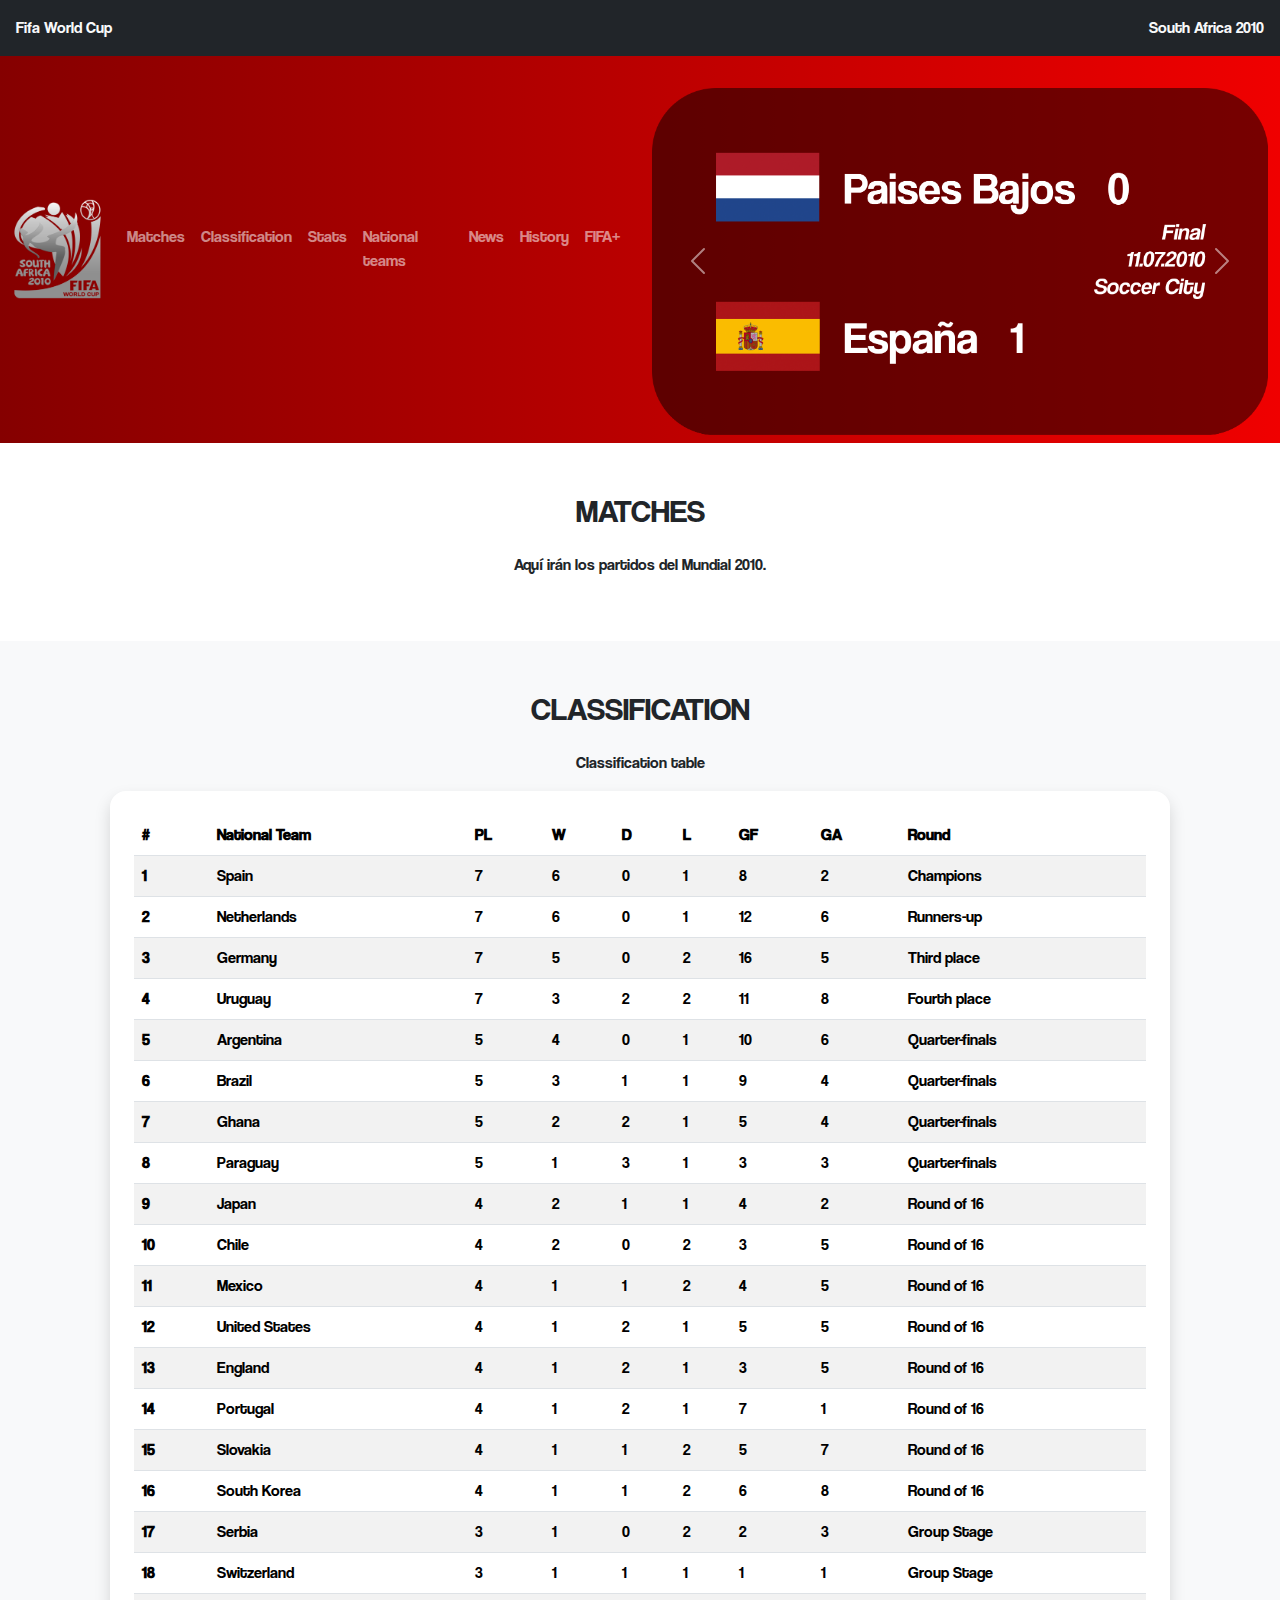
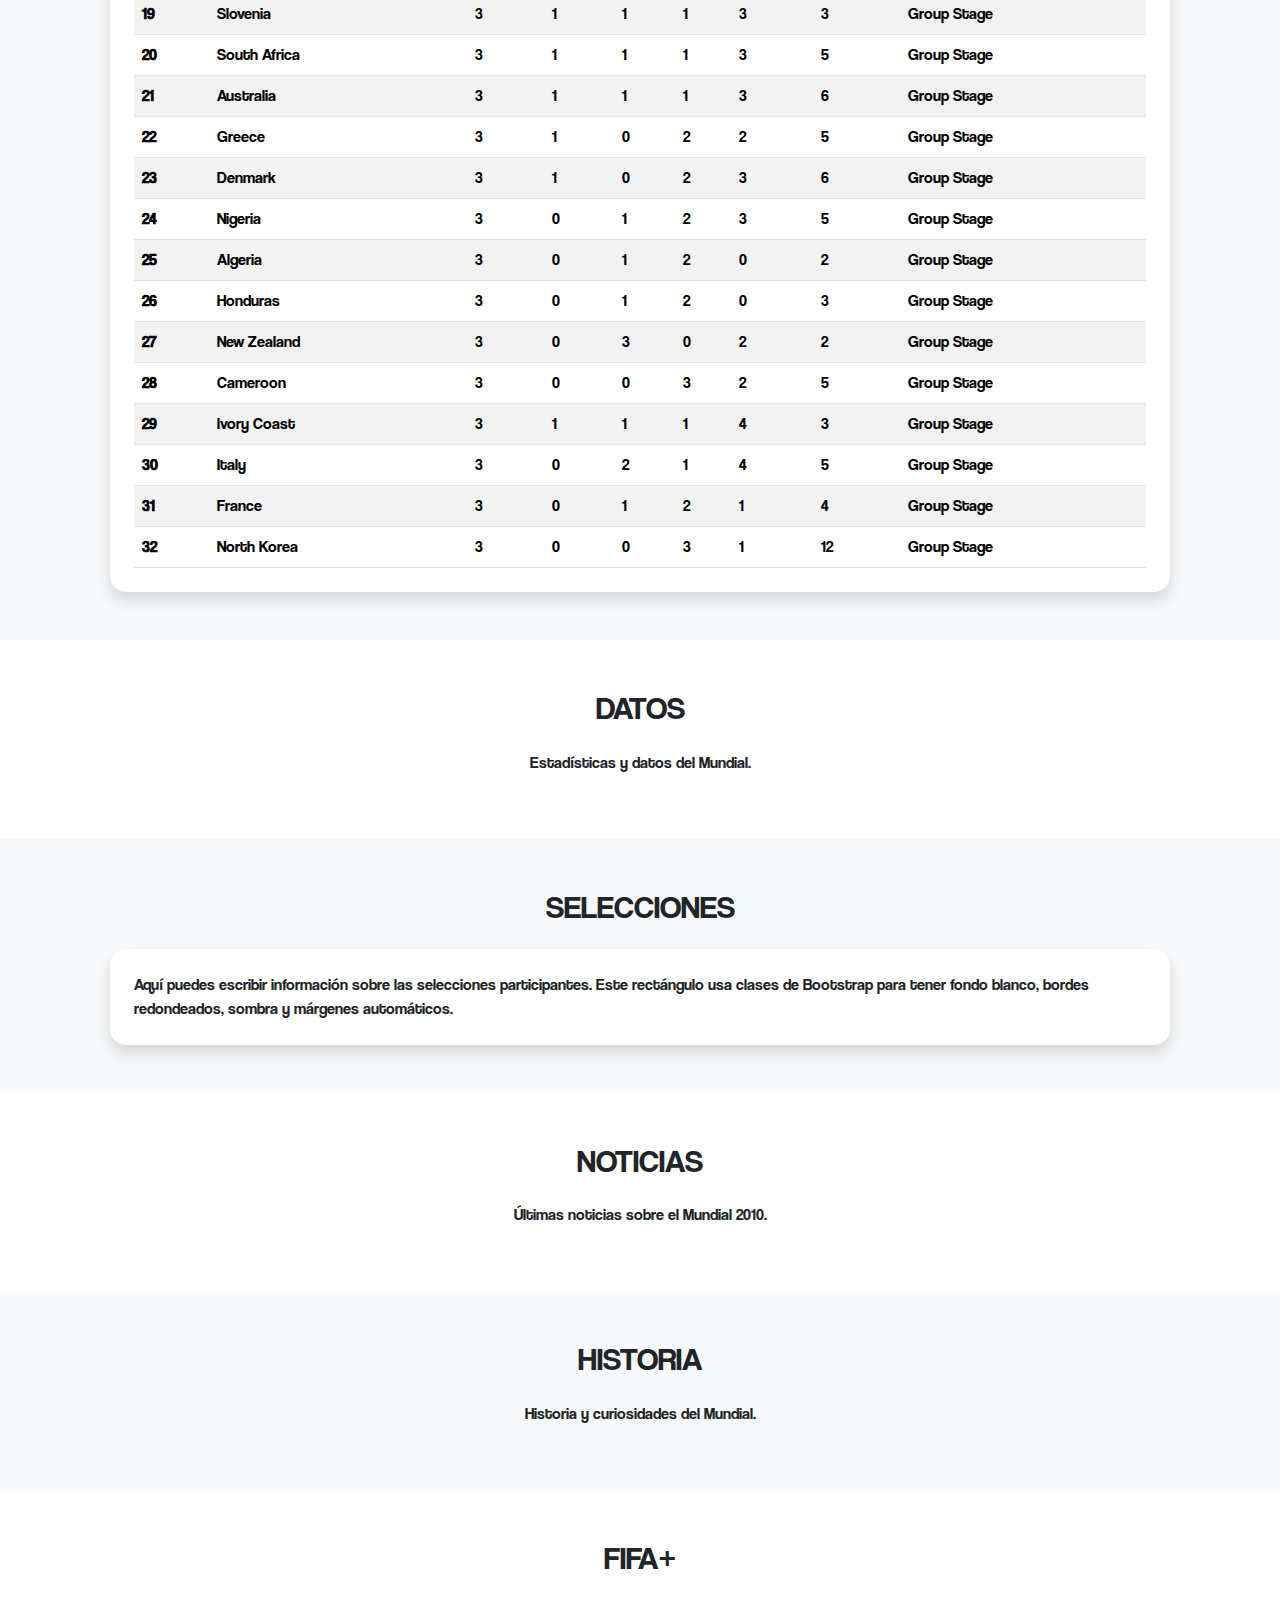
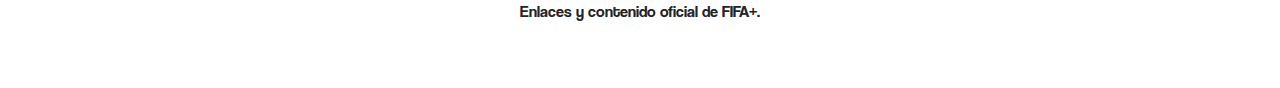
<file: index.html>
<!DOCTYPE html>
<html lang="es">
<head>
  <meta charset="UTF-8">
  <meta name="viewport" content="width=device-width, initial-scale=1.0">
  <title>Mundial 2010</title>

  <!-- CSS de Bootstrap -->
  <link href="https://cdn.jsdelivr.net/npm/bootstrap@5.3.3/dist/css/bootstrap.min.css" rel="stylesheet">

  <!-- CSS personalizado -->
  <link rel="stylesheet" href="Mundial2010.css">

  <!-- JS de Bootstrap -->
  <script src="https://cdn.jsdelivr.net/npm/bootstrap@5.3.3/dist/js/bootstrap.bundle.min.js"></script>
</head>
<body>

  <!-- HEADER -->
 <header class="d-flex justify-content-between align-items-center p-3 bg-dark text-light">
  <p class="mb-0">Fifa World Cup</p>
  <p class="mb-0">South Africa 2010</p>
</header>

  <section>
    <!-- Navbar fijo arriba -->
    <nav class="navbar navbar-expand-md navbar-dark bg-danger">
      <div class="container">
        <a class="navbar-brand" href="#">
          <img src="imagenes/logo2010.png" alt="Mundial 2010" height="100">
        </a>
        <button class="navbar-toggler" type="button" data-bs-toggle="collapse" data-bs-target="#navbarNav">
          <span class="navbar-toggler-icon"></span>
        </button>
        <div class="collapse navbar-collapse" id="navbarNav">
          <ul class="navbar-nav">
            <li class="nav-item"><a class="nav-link" href="#partidos">Matches</a></li>
            <li class="nav-item"><a class="nav-link" href="#clasificacion">Classification</a></li>
            <li class="nav-item"><a class="nav-link" href="#datos">Stats</a></li>
            <li class="nav-item"><a class="nav-link" href="#selecciones">National teams</a></li>
            <li class="nav-item"><a class="nav-link" href="#noticias">News</a></li>
            <li class="nav-item"><a class="nav-link" href="#historia">History</a></li>
            <li class="nav-item"><a class="nav-link" href="#fifa">FIFA+</a></li>
          </ul>
        </div>
      </div>
      <!-- Carrusel de imágenes -->
        <div class="container mt-4">
          <div class="d-flex align-items-center">
            <div id="headerCarousel" class="carousel slide" data-bs-ride="carousel">
              <div class="carousel-inner">
                <div class="carousel-item active">
                  <img src="./imagenes/partidos/partido 1.png" class="d-block w-100" alt="Sudáfrica 2010">
                </div>
                <div class="carousel-item">
                  <img src="./imagenes/partidos/partido 2.png" class="d-block w-100" alt="España Campeón">
                </div>
                <div class="carousel-item">
                  <img src="./imagenes/partidos/partido 3.png" class="d-block w-100" alt="Momentos del Mundial">
                </div>
              </div>
                  <!-- Controles -->
                <button class="carousel-control-prev" type="button" data-bs-target="#headerCarousel" data-bs-slide="prev">
                  <span class="carousel-control-prev-icon" aria-hidden="true"></span>
                  <span class="visually-hidden">Anterior</span>
                </button>
                <button class="carousel-control-next" type="button" data-bs-target="#headerCarousel" data-bs-slide="next">
                  <span class="carousel-control-next-icon" aria-hidden="true"></span>
                  <span class="visually-hidden">Siguiente</span>
                </button>
              </div>
          </div>
        </div>
    </nav>
  </section>
  <!-- Secciones de la página -->
  <section id="partidos" class="py-5">
    <div class="container">
      <h2 class="text-center mb-4">MATCHES</h2>
      <p class="text-center">Aquí irán los partidos del Mundial 2010.</p>
    </div>
  </section>

  <section id="clasificacion" class="py-5 bg-light">
  <div class="container">
    <h2 class="text-center mb-4">CLASSIFICATION</h2>
    <p class="text-center">Classification table</p>

    <!-- 🔴 Rectángulo con fondo, sombra y bordes redondeados -->
    <div class="bg-white rounded-4 shadow p-4 mx-auto" style="max-width: 95%;">
      <table class="table table-striped table-hover mb-0">
        <thead>
          <tr>
            <th scope="col">#</th>
            <th scope="col">National Team</th>
            <th scope="col">PL</th>
            <th scope="col">W</th>
            <th scope="col">D</th>
            <th scope="col">L</th>
            <th scope="col">GF</th>
            <th scope="col">GA</th>
            <th scope="col">Round</th>
          </tr>
        </thead>
        <tbody>
          <tr><th>1</th><td>Spain</td><td>7</td><td>6</td><td>0</td><td>1</td><td>8</td><td>2</td><td>Champions</td></tr>
          <tr><th>2</th><td>Netherlands</td><td>7</td><td>6</td><td>0</td><td>1</td><td>12</td><td>6</td><td>Runners-up</td></tr>
          <tr><th>3</th><td>Germany</td><td>7</td><td>5</td><td>0</td><td>2</td><td>16</td><td>5</td><td>Third place</td></tr>
          <tr><th>4</th><td>Uruguay</td><td>7</td><td>3</td><td>2</td><td>2</td><td>11</td><td>8</td><td>Fourth place</td></tr>
          <tr><th>5</th><td>Argentina</td><td>5</td><td>4</td><td>0</td><td>1</td><td>10</td><td>6</td><td>Quarter-finals</td></tr>
          <tr><th>6</th><td>Brazil</td><td>5</td><td>3</td><td>1</td><td>1</td><td>9</td><td>4</td><td>Quarter-finals</td></tr>
          <tr><th>7</th><td>Ghana</td><td>5</td><td>2</td><td>2</td><td>1</td><td>5</td><td>4</td><td>Quarter-finals</td></tr>
          <tr><th>8</th><td>Paraguay</td><td>5</td><td>1</td><td>3</td><td>1</td><td>3</td><td>3</td><td>Quarter-finals</td></tr>
          <tr><th>9</th><td>Japan</td><td>4</td><td>2</td><td>1</td><td>1</td><td>4</td><td>2</td><td>Round of 16</td></tr>
          <tr><th>10</th><td>Chile</td><td>4</td><td>2</td><td>0</td><td>2</td><td>3</td><td>5</td><td>Round of 16</td></tr>
          <tr><th>11</th><td>Mexico</td><td>4</td><td>1</td><td>1</td><td>2</td><td>4</td><td>5</td><td>Round of 16</td></tr>
          <tr><th>12</th><td>United States</td><td>4</td><td>1</td><td>2</td><td>1</td><td>5</td><td>5</td><td>Round of 16</td></tr>
          <tr><th>13</th><td>England</td><td>4</td><td>1</td><td>2</td><td>1</td><td>3</td><td>5</td><td>Round of 16</td></tr>
          <tr><th>14</th><td>Portugal</td><td>4</td><td>1</td><td>2</td><td>1</td><td>7</td><td>1</td><td>Round of 16</td></tr>
          <tr><th>15</th><td>Slovakia</td><td>4</td><td>1</td><td>1</td><td>2</td><td>5</td><td>7</td><td>Round of 16</td></tr>
          <tr><th>16</th><td>South Korea</td><td>4</td><td>1</td><td>1</td><td>2</td><td>6</td><td>8</td><td>Round of 16</td></tr>
          <tr><th>17</th><td>Serbia</td><td>3</td><td>1</td><td>0</td><td>2</td><td>2</td><td>3</td><td>Group Stage</td></tr>
          <tr><th>18</th><td>Switzerland</td><td>3</td><td>1</td><td>1</td><td>1</td><td>1</td><td>1</td><td>Group Stage</td></tr>
          <tr><th>19</th><td>Slovenia</td><td>3</td><td>1</td><td>1</td><td>1</td><td>3</td><td>3</td><td>Group Stage</td></tr>
          <tr><th>20</th><td>South Africa</td><td>3</td><td>1</td><td>1</td><td>1</td><td>3</td><td>5</td><td>Group Stage</td></tr>
          <tr><th>21</th><td>Australia</td><td>3</td><td>1</td><td>1</td><td>1</td><td>3</td><td>6</td><td>Group Stage</td></tr>
          <tr><th>22</th><td>Greece</td><td>3</td><td>1</td><td>0</td><td>2</td><td>2</td><td>5</td><td>Group Stage</td></tr>
          <tr><th>23</th><td>Denmark</td><td>3</td><td>1</td><td>0</td><td>2</td><td>3</td><td>6</td><td>Group Stage</td></tr>
          <tr><th>24</th><td>Nigeria</td><td>3</td><td>0</td><td>1</td><td>2</td><td>3</td><td>5</td><td>Group Stage</td></tr>
          <tr><th>25</th><td>Algeria</td><td>3</td><td>0</td><td>1</td><td>2</td><td>0</td><td>2</td><td>Group Stage</td></tr>
          <tr><th>26</th><td>Honduras</td><td>3</td><td>0</td><td>1</td><td>2</td><td>0</td><td>3</td><td>Group Stage</td></tr>
          <tr><th>27</th><td>New Zealand</td><td>3</td><td>0</td><td>3</td><td>0</td><td>2</td><td>2</td><td>Group Stage</td></tr>
          <tr><th>28</th><td>Cameroon</td><td>3</td><td>0</td><td>0</td><td>3</td><td>2</td><td>5</td><td>Group Stage</td></tr>
          <tr><th>29</th><td>Ivory Coast</td><td>3</td><td>1</td><td>1</td><td>1</td><td>4</td><td>3</td><td>Group Stage</td></tr>
          <tr><th>30</th><td>Italy</td><td>3</td><td>0</td><td>2</td><td>1</td><td>4</td><td>5</td><td>Group Stage</td></tr>
          <tr><th>31</th><td>France</td><td>3</td><td>0</td><td>1</td><td>2</td><td>1</td><td>4</td><td>Group Stage</td></tr>
          <tr><th>32</th><td>North Korea</td><td>3</td><td>0</td><td>0</td><td>3</td><td>1</td><td>12</td><td>Group Stage</td></tr>
        </tbody>
      </table>
    </div>
  </div>
</section>


  <section id="datos" class="py-5">
    <div class="container">
      <h2 class="text-center mb-4">DATOS</h2>
      <p class="text-center">Estadísticas y datos del Mundial.</p>
    </div>
  </section>

 <section id="selecciones" class="py-5 bg-light">
  <div class="container">     
    <h2 class="text-center mb-4">SELECCIONES</h2>

    <!-- Rectángulo con fondo, márgenes y bordes redondeados -->
    <div class="bg-white rounded-4 shadow p-4 mx-auto" style="max-width: 95%;">
      <p class="mb-0">
        Aquí puedes escribir información sobre las selecciones participantes.
        Este rectángulo usa clases de Bootstrap para tener fondo blanco, bordes redondeados,
        sombra y márgenes automáticos.
      </p>
    </div>

  </div>
</section>

  <section id="noticias" class="py-5">
    <div class="container">
      <h2 class="text-center mb-4">NOTICIAS</h2>
      <p class="text-center">Últimas noticias sobre el Mundial 2010.</p>
    </div>
  </section>

  <section id="historia" class="py-5 bg-light">
    <div class="container">
      <h2 class="text-center mb-4">HISTORIA</h2>
      <p class="text-center">Historia y curiosidades del Mundial.</p>
    </div>
  </section>

  <section id="fifa" class="py-5">
    <div class="container">
      <h2 class="text-center mb-4">FIFA+</h2>
      <p class="text-center">Enlaces y contenido oficial de FIFA+.</p>
    </div>
  </section>

</body>
</html>
</file>
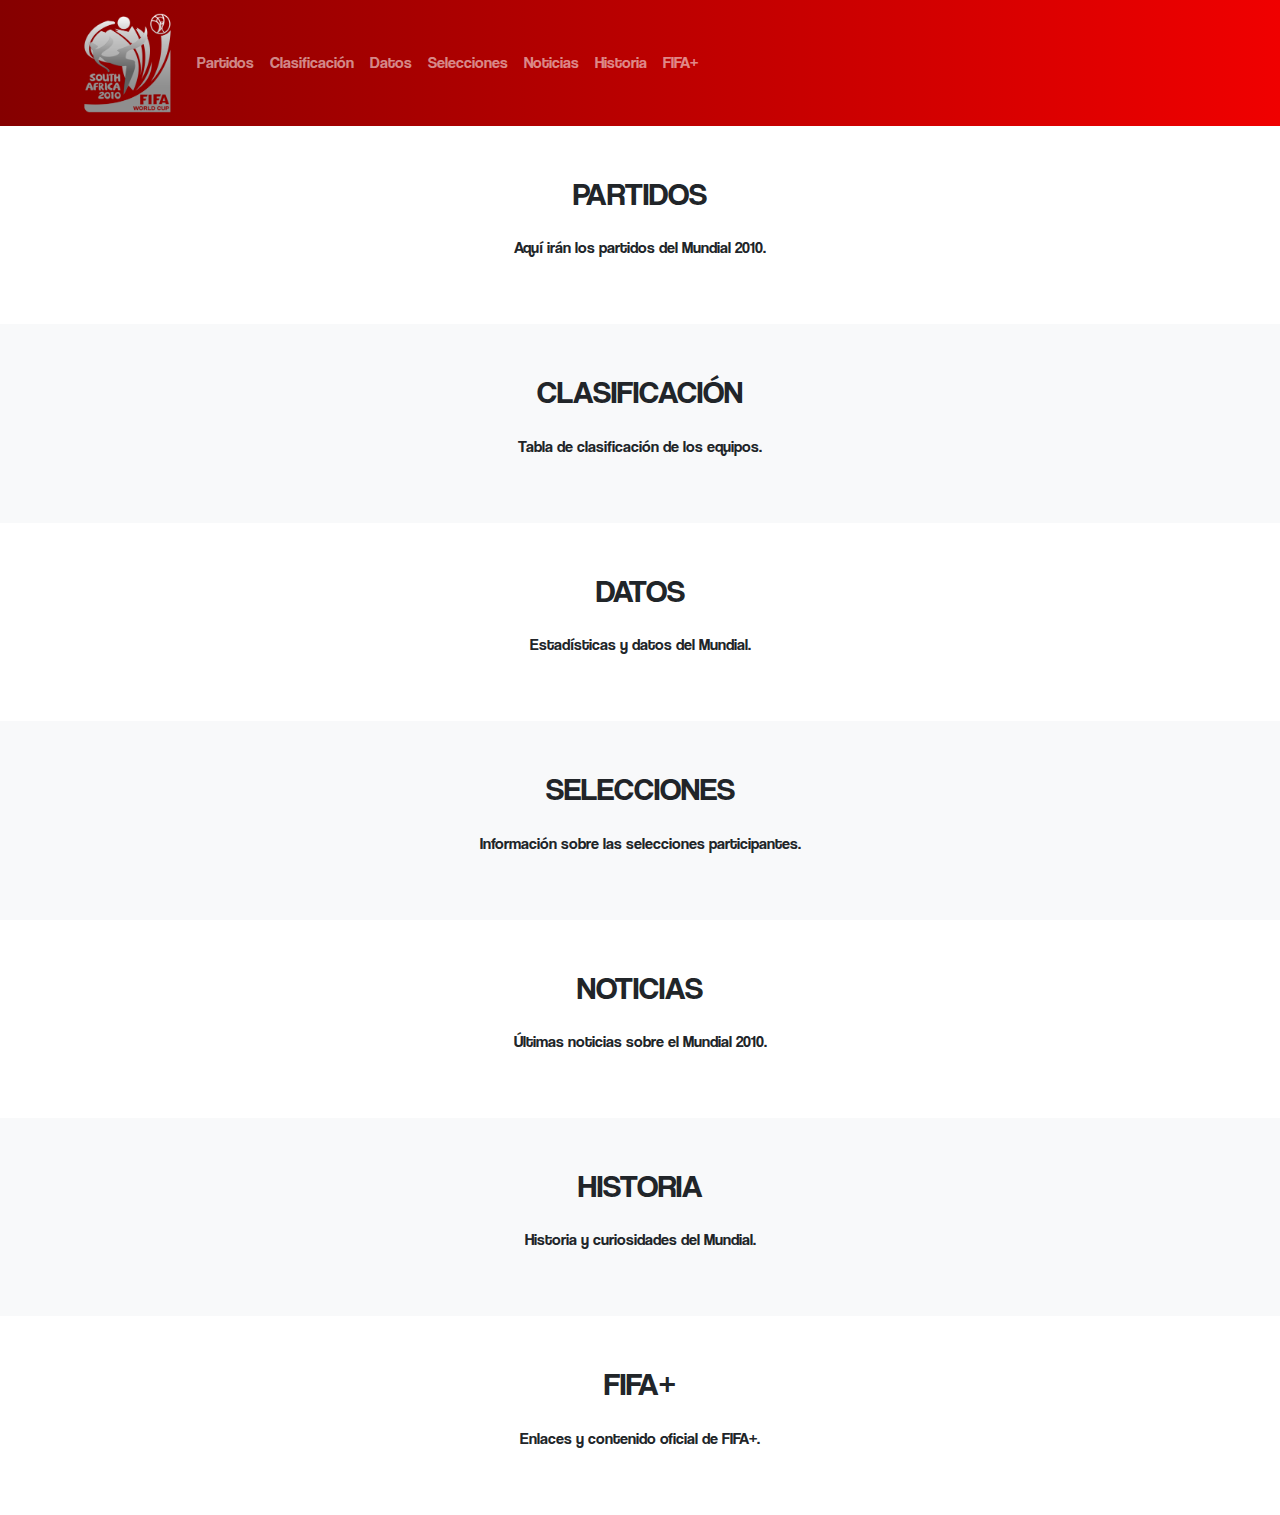
<file: HTML.html>
<!DOCTYPE html>
<html lang="es">
<head>
  <meta charset="UTF-8">
  <meta name="viewport" content="width=device-width, initial-scale=1.0">
  <title>Mundial 2010</title>

  <!-- CSS de Bootstrap -->
  <link href="https://cdn.jsdelivr.net/npm/bootstrap@5.3.3/dist/css/bootstrap.min.css" rel="stylesheet">

  <!-- CSS personalizado -->
  <link rel="stylesheet" href="Mundial2010.css">

  <!-- JS de Bootstrap -->
  <script src="https://cdn.jsdelivr.net/npm/bootstrap@5.3.3/dist/js/bootstrap.bundle.min.js"></script>
</head>
<body>

  <!-- HEADER -->
  <header>
    <!-- Navbar fijo arriba -->
    <nav class="navbar navbar-expand-md navbar-dark bg-danger">
      <div class="container">
        <a class="navbar-brand" href="#">
          <img src="imagenes/logo2010.png" alt="Mundial 2010" height="100">
        </a>
        <button class="navbar-toggler" type="button" data-bs-toggle="collapse" data-bs-target="#navbarNav">
          <span class="navbar-toggler-icon"></span>
        </button>
        <div class="collapse navbar-collapse" id="navbarNav">
          <ul class="navbar-nav">
            <li class="nav-item"><a class="nav-link" href="#partidos">Partidos</a></li>
            <li class="nav-item"><a class="nav-link" href="#clasificacion">Clasificación</a></li>
            <li class="nav-item"><a class="nav-link" href="#datos">Datos</a></li>
            <li class="nav-item"><a class="nav-link" href="#selecciones">Selecciones</a></li>
            <li class="nav-item"><a class="nav-link" href="#noticias">Noticias</a></li>
            <li class="nav-item"><a class="nav-link" href="#historia">Historia</a></li>
            <li class="nav-item"><a class="nav-link" href="#fifa">FIFA+</a></li>
          </ul>
        </div>
      </div>
    </nav>
  </header>

  <!-- Secciones de la página -->
  <section id="partidos" class="py-5">
    <div class="container">
      <h2 class="text-center mb-4">PARTIDOS</h2>
      <p class="text-center">Aquí irán los partidos del Mundial 2010.</p>
    </div>
  </section>

  <section id="clasificacion" class="py-5 bg-light">
    <div class="container">
      <h2 class="text-center mb-4">CLASIFICACIÓN</h2>
      <p class="text-center">Tabla de clasificación de los equipos.</p>
    </div>
  </section>

  <section id="datos" class="py-5">
    <div class="container">
      <h2 class="text-center mb-4">DATOS</h2>
      <p class="text-center">Estadísticas y datos del Mundial.</p>
    </div>
  </section>

  <section id="selecciones" class="py-5 bg-light">
    <div class="container">
      <h2 class="text-center mb-4">SELECCIONES</h2>
      <p class="text-center">Información sobre las selecciones participantes.</p>
    </div>
  </section>

  <section id="noticias" class="py-5">
    <div class="container">
      <h2 class="text-center mb-4">NOTICIAS</h2>
      <p class="text-center">Últimas noticias sobre el Mundial 2010.</p>
    </div>
  </section>

  <section id="historia" class="py-5 bg-light">
    <div class="container">
      <h2 class="text-center mb-4">HISTORIA</h2>
      <p class="text-center">Historia y curiosidades del Mundial.</p>
    </div>
  </section>

  <section id="fifa" class="py-5">
    <div class="container">
      <h2 class="text-center mb-4">FIFA+</h2>
      <p class="text-center">Enlaces y contenido oficial de FIFA+.</p>
    </div>
  </section>

</body>
</html>
</file>
<file: Mundial2010.css>
/* Fuente Coolvetica */
@font-face {
  font-family: 'Coolvetica';
  src: url('coolvetica/CoolveticaRg.otf') format('opentype');
  font-weight: normal;
  font-style: normal;
}

body {
  font-family: 'Coolvetica', sans-serif;
}

/* Navbar */
.navbar {
  background: linear-gradient(90deg, #850000, #f00000) !important;
}
</file>
